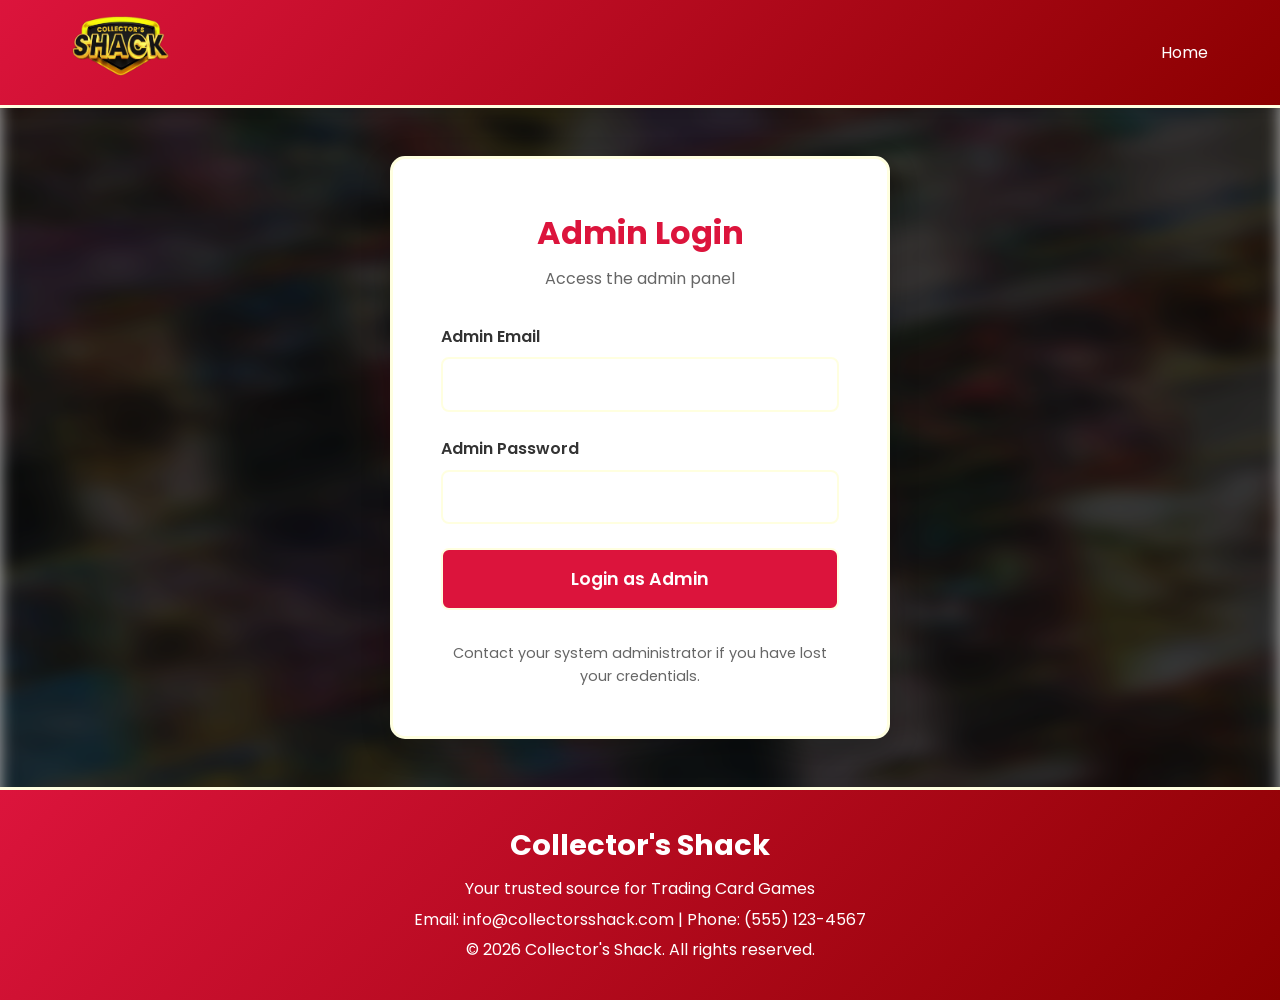
<file: admin-login.html>
<!DOCTYPE html>
<html lang="en">
<head>
    <meta charset="UTF-8">
    <meta name="viewport" content="width=device-width, initial-scale=1.0">
    <title>Admin Login - Collector's Shack</title>
    <link rel="preconnect" href="https://fonts.googleapis.com">
    <link rel="preconnect" href="https://fonts.gstatic.com" crossorigin>
    <link href="https://fonts.googleapis.com/css2?family=Poppins:wght@400;600;700&display=swap" rel="stylesheet">
    <link rel="stylesheet" href="css/style.css">
</head>
<body>
    <header>
        <nav>
            <div class="logo">
                <a href="index.html">
                    <img src="images/logo.png" alt="Collector's Shack Logo" class="logo-image">
                </a>
            </div>
            <ul class="nav-links">
                <li><a href="index.html">Home</a></li>
            </ul>
        </nav>
    </header>

    <section class="auth-section">
        <div class="auth-container">
            <h1>Admin Login</h1>
            <p class="auth-subtitle">Access the admin panel</p>

            <form id="adminLoginForm" class="auth-form">
                <div class="form-group">
                    <label for="adminEmail">Admin Email</label>
                    <input type="email" id="adminEmail" required>
                </div>

                <div class="form-group">
                    <label for="adminPassword">Admin Password</label>
                    <input type="password" id="adminPassword" required>
                </div>

                <button type="submit" class="auth-btn">Login as Admin</button>
            </form>

            <p class="auth-footer" style="margin-top: 2rem; font-size: 0.9rem; color: #666;">
                Contact your system administrator if you have lost your credentials.
            </p>
        </div>
    </section>

    <footer>
        <h3>Collector's Shack</h3>
        <p>Your trusted source for Trading Card Games</p>
        <p>Email: info@collectorsshack.com | Phone: (555) 123-4567</p>
        <p>&copy; 2026 Collector's Shack. All rights reserved.</p>
    </footer>

    <script src="js/notifications.js"></script>
    <script src="js/admin-auth.js"></script>
</body>
</html>
</file>
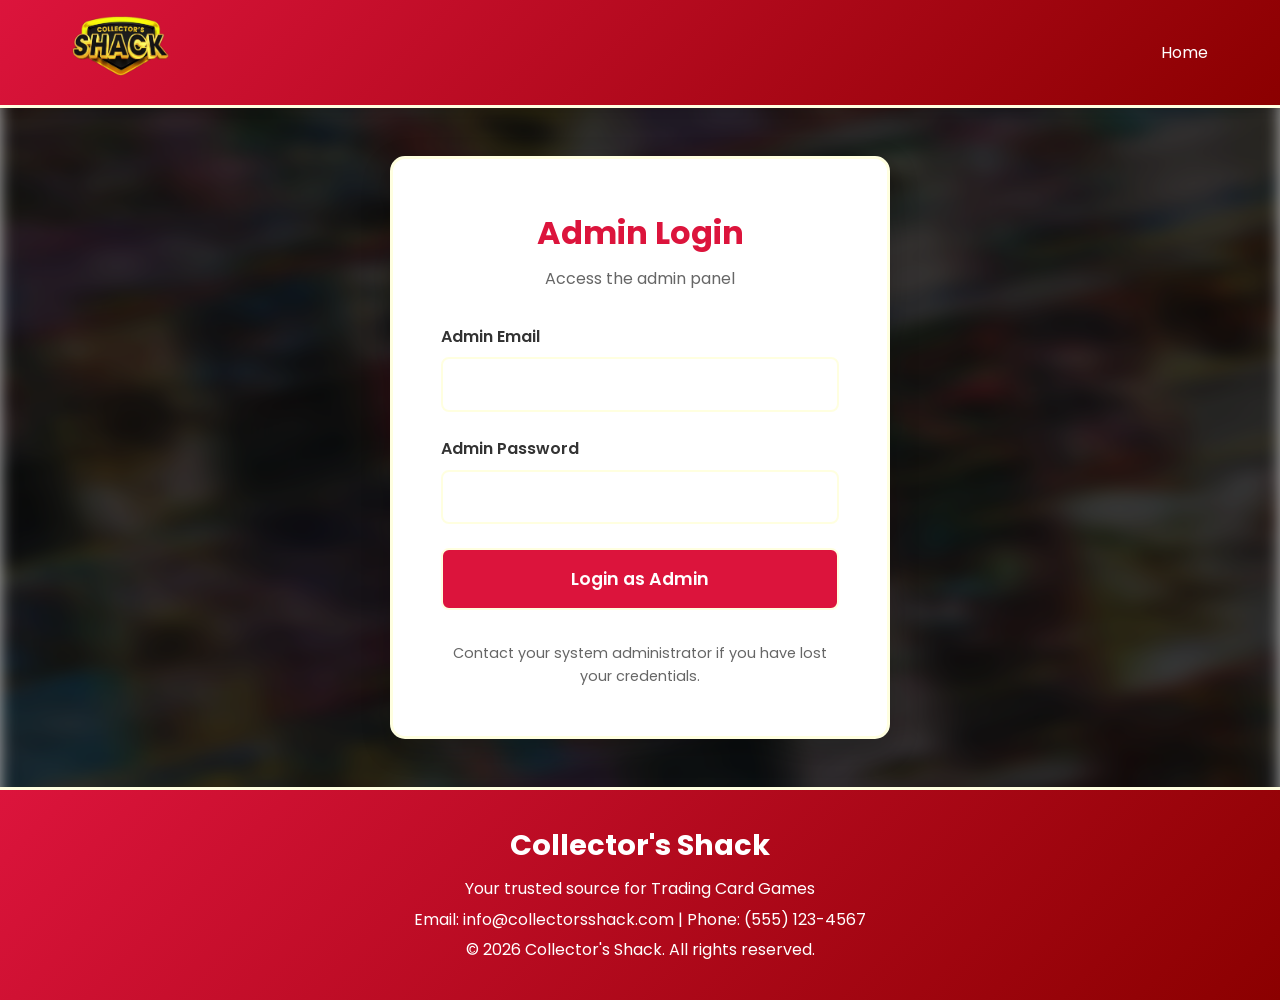
<file: admin-panel.html>
<!DOCTYPE html>
<html lang="en">
<head>
    <meta charset="UTF-8">
    <meta name="viewport" content="width=device-width, initial-scale=1.0">
    <title>Admin Panel - Collector's Shack</title>
    <link rel="preconnect" href="https://fonts.googleapis.com">
    <link rel="preconnect" href="https://fonts.gstatic.com" crossorigin>
    <link href="https://fonts.googleapis.com/css2?family=Poppins:wght@400;600;700&display=swap" rel="stylesheet">
    <link rel="stylesheet" href="css/style.css">
</head>
<body>
    <header>
        <nav>
            <div class="logo">
                <img src="images/logo.png" alt="Collector's Shack Logo" class="logo-image">
            </div>
            <ul class="nav-links">
                <li><a href="products.html">View Store</a></li>
            </ul>
            <div class="user-section">
                <span class="user-name">Admin</span>
                <button class="logout-btn" onclick="adminLogout()">Logout</button>
            </div>
        </nav>
    </header>

    <section class="admin-section">
        <div class="admin-container">
            <h1>Admin Panel</h1>
            <p class="admin-subtitle">Manage your products and inventory</p>

            <!-- Add New Product Button -->
            <div style="display: flex; gap: 1rem; justify-content: center; flex-wrap: wrap;">
                <button class="add-product-btn" onclick="showAddProductForm()">+ Add New Product</button>
                <button class="add-product-btn" style="background: #007bff;" onclick="showCategoryManager()">Manage Categories</button>
                <button class="add-product-btn" style="background: #28a745;" onclick="showPurchaseHistory()">All Orders</button>
            </div>

            <!-- Add/Edit Product Form -->
            <div class="admin-card" id="productFormCard" style="display: none;">
                <h2 id="formTitle">Add New Product</h2>
                <form id="productForm" class="admin-form">
                    <input type="hidden" id="productId">
                    
                    <div class="form-group">
                        <label for="productName">Product Name</label>
                        <input type="text" id="productName" required>
                    </div>

                    <div class="form-row">
                        <div class="form-group">
                            <label for="productPrice">Price ($)</label>
                            <input type="number" id="productPrice" step="0.01" required>
                        </div>
                        <div class="form-group">
                            <label for="productStock">Stock Quantity</label>
                            <input type="number" id="productStock" min="0" value="0" required>
                        </div>
                    </div>

                    <div class="form-row">
                        <div class="form-group">
                            <label for="productCategory">Category</label>
                            <select id="productCategory" required>
                                <option value="">Select Category</option>
                            </select>
                        </div>
                        <div class="form-group">
                            <label for="productSubcategory">Subcategory</label>
                            <select id="productSubcategory" required>
                                <option value="">Select Subcategory</option>
                            </select>
                        </div>
                    </div>

                    <div class="form-group">
                        <label for="productIcon">Product Icon (Emoji, shown when no image)</label>
                        <input type="text" id="productIcon" placeholder="e.g. 📦" maxlength="4" value="📦">
                    </div>

                    <div class="form-group">
                        <label for="productImage">Product Image</label>
                        <input type="file" id="productImage" accept="image/*">
                        <small>Upload a product image (JPG, PNG, GIF)</small>
                    </div>
                    
                    <!-- Image Preview -->
                    <div class="form-group" id="imagePreviewContainer" style="display: none;">
                        <label>Image Preview:</label>
                        <img id="imagePreview" src="" alt="Preview" style="max-width: 200px; max-height: 200px; border: 2px solid #ffffe0; border-radius: 8px;">
                        <button type="button" onclick="removeImage()" style="display: block; margin-top: 0.5rem; padding: 0.5rem 1rem; background: #dc3545; color: white; border: none; border-radius: 5px; cursor: pointer;">Remove Image</button>
                    </div>

                    <div class="form-group">
                        <label for="productDescription">Description (Optional)</label>
                        <textarea id="productDescription" rows="3"></textarea>
                    </div>

                    <div class="form-group">
                        <label class="checkbox-label">
                            <input type="checkbox" id="productInStock" checked>
                            In Stock
                        </label>
                    </div>

                    <div class="form-actions">
                        <button type="submit" class="save-btn">Save Product</button>
                        <button type="button" class="cancel-btn" onclick="hideProductForm()">Cancel</button>
                    </div>
                </form>
            </div>

            <!-- Category Manager -->
            <div class="admin-card" id="categoryManagerCard" style="display: none;">
                <h2>Category & Subcategory Manager</h2>
                
                <!-- Add New Category -->
                <div style="margin-bottom: 2rem; padding-bottom: 2rem; border-bottom: 2px solid #ffffe0;">
                    <h3 style="margin-bottom: 1rem; color: #333;">Add New Category</h3>
                    <div class="form-row">
                        <div class="form-group">
                            <label for="newCategoryId">Category ID (lowercase, no spaces)</label>
                            <input type="text" id="newCategoryId" placeholder="e.g., digimon">
                        </div>
                        <div class="form-group">
                            <label for="newCategoryName">Category Display Name</label>
                            <input type="text" id="newCategoryName" placeholder="e.g., Digimon">
                        </div>
                    </div>
                    <button onclick="addNewCategory()" style="padding: 0.8rem 1.5rem; background: #28a745; color: white; border: 2px solid #ffffe0; border-radius: 8px; cursor: pointer; font-family: 'Poppins', sans-serif; font-weight: 600;">Add Category</button>
                </div>

                <!-- Add New Subcategory -->
                <div style="margin-bottom: 2rem;">
                    <h3 style="margin-bottom: 1rem; color: #333;">Add New Subcategory</h3>
                    <div class="form-row">
                        <div class="form-group">
                            <label for="subcatCategory">Select Category</label>
                            <select id="subcatCategory">
                                <option value="">Select Category</option>
                            </select>
                        </div>
                        <div class="form-group">
                            <label for="newSubcategoryId">Subcategory ID (lowercase, use hyphens)</label>
                            <input type="text" id="newSubcategoryId" placeholder="e.g., booster-packs">
                        </div>
                    </div>
                    <div class="form-group">
                        <label for="newSubcategoryName">Subcategory Display Name</label>
                        <input type="text" id="newSubcategoryName" placeholder="e.g., Booster Packs">
                    </div>
                    <button onclick="addNewSubcategory()" style="padding: 0.8rem 1.5rem; background: #28a745; color: white; border: 2px solid #ffffe0; border-radius: 8px; cursor: pointer; font-family: 'Poppins', sans-serif; font-weight: 600;">Add Subcategory</button>
                </div>

                <!-- Current Categories Display -->
                <div>
                    <h3 style="margin-bottom: 1rem; color: #333;">Current Categories & Subcategories</h3>
                    <div id="categoriesDisplay"></div>
                </div>

                <button onclick="hideCategoryManager()" style="width: 100%; margin-top: 1.5rem; padding: 1rem; background: #6c757d; color: white; border: 2px solid #ffffe0; border-radius: 8px; cursor: pointer; font-family: 'Poppins', sans-serif; font-weight: 600;">Close</button>
            </div>

            <!-- Admin Purchase History -->
            <div class="admin-card" id="adminPurchaseHistoryCard" style="display: none;">
                <h2>All Customer Orders</h2>
                <div class="order-stats" style="display: grid; grid-template-columns: repeat(auto-fit, minmax(200px, 1fr)); gap: 1rem; margin-bottom: 2rem;">
                    <div style="background: #d4edda; padding: 1.5rem; border-radius: 10px; text-align: center; border: 2px solid #28a745;">
                        <div style="font-size: 2rem; font-weight: bold; color: #155724;" id="totalOrders">0</div>
                        <div style="color: #155724; font-weight: 600;">Total Orders</div>
                    </div>
                    <div style="background: #d1ecf1; padding: 1.5rem; border-radius: 10px; text-align: center; border: 2px solid #17a2b8;">
                        <div style="font-size: 2rem; font-weight: bold; color: #0c5460;" id="totalRevenue">$0.00</div>
                        <div style="color: #0c5460; font-weight: 600;">Total Revenue</div>
                    </div>
                    <div style="background: #fff3cd; padding: 1.5rem; border-radius: 10px; text-align: center; border: 2px solid #ffc107;">
                        <div style="font-size: 2rem; font-weight: bold; color: #856404;" id="totalCustomers">0</div>
                        <div style="color: #856404; font-weight: 600;">Total Customers</div>
                    </div>
                </div>
                <div id="adminOrdersDisplay"></div>
                <button onclick="hideAdminPurchaseHistory()" style="width: 100%; margin-top: 1.5rem; padding: 1rem; background: #6c757d; color: white; border: 2px solid #ffffe0; border-radius: 8px; cursor: pointer; font-family: 'Poppins', sans-serif; font-weight: 600;">Close</button>
            </div>

            <!-- Products List -->
            <div class="admin-card">
                <h2>All Products</h2>
                <div class="products-table">
                    <table>
                        <thead>
                            <tr>
                                <th>Image</th>
                                <th>Name</th>
                                <th>Category</th>
                                <th>Price</th>
                                <th>Status</th>
                                <th>Actions</th>
                            </tr>
                        </thead>
                        <tbody id="productsTableBody">
                            <!-- Products will be loaded here -->
                        </tbody>
                    </table>
                </div>
            </div>
        </div>
    </section>

    <footer>
        <h3>Collector's Shack</h3>
        <p>Your trusted source for Trading Card Games</p>
        <p>Email: info@collectorsshack.com | Phone: (555) 123-4567</p>
        <p>&copy; 2026 Collector's Shack. All rights reserved.</p>
    </footer>

    <script src="js/notifications.js"></script>
    <script src="js/admin-panel.js"></script>
</body>
</html>
</file>
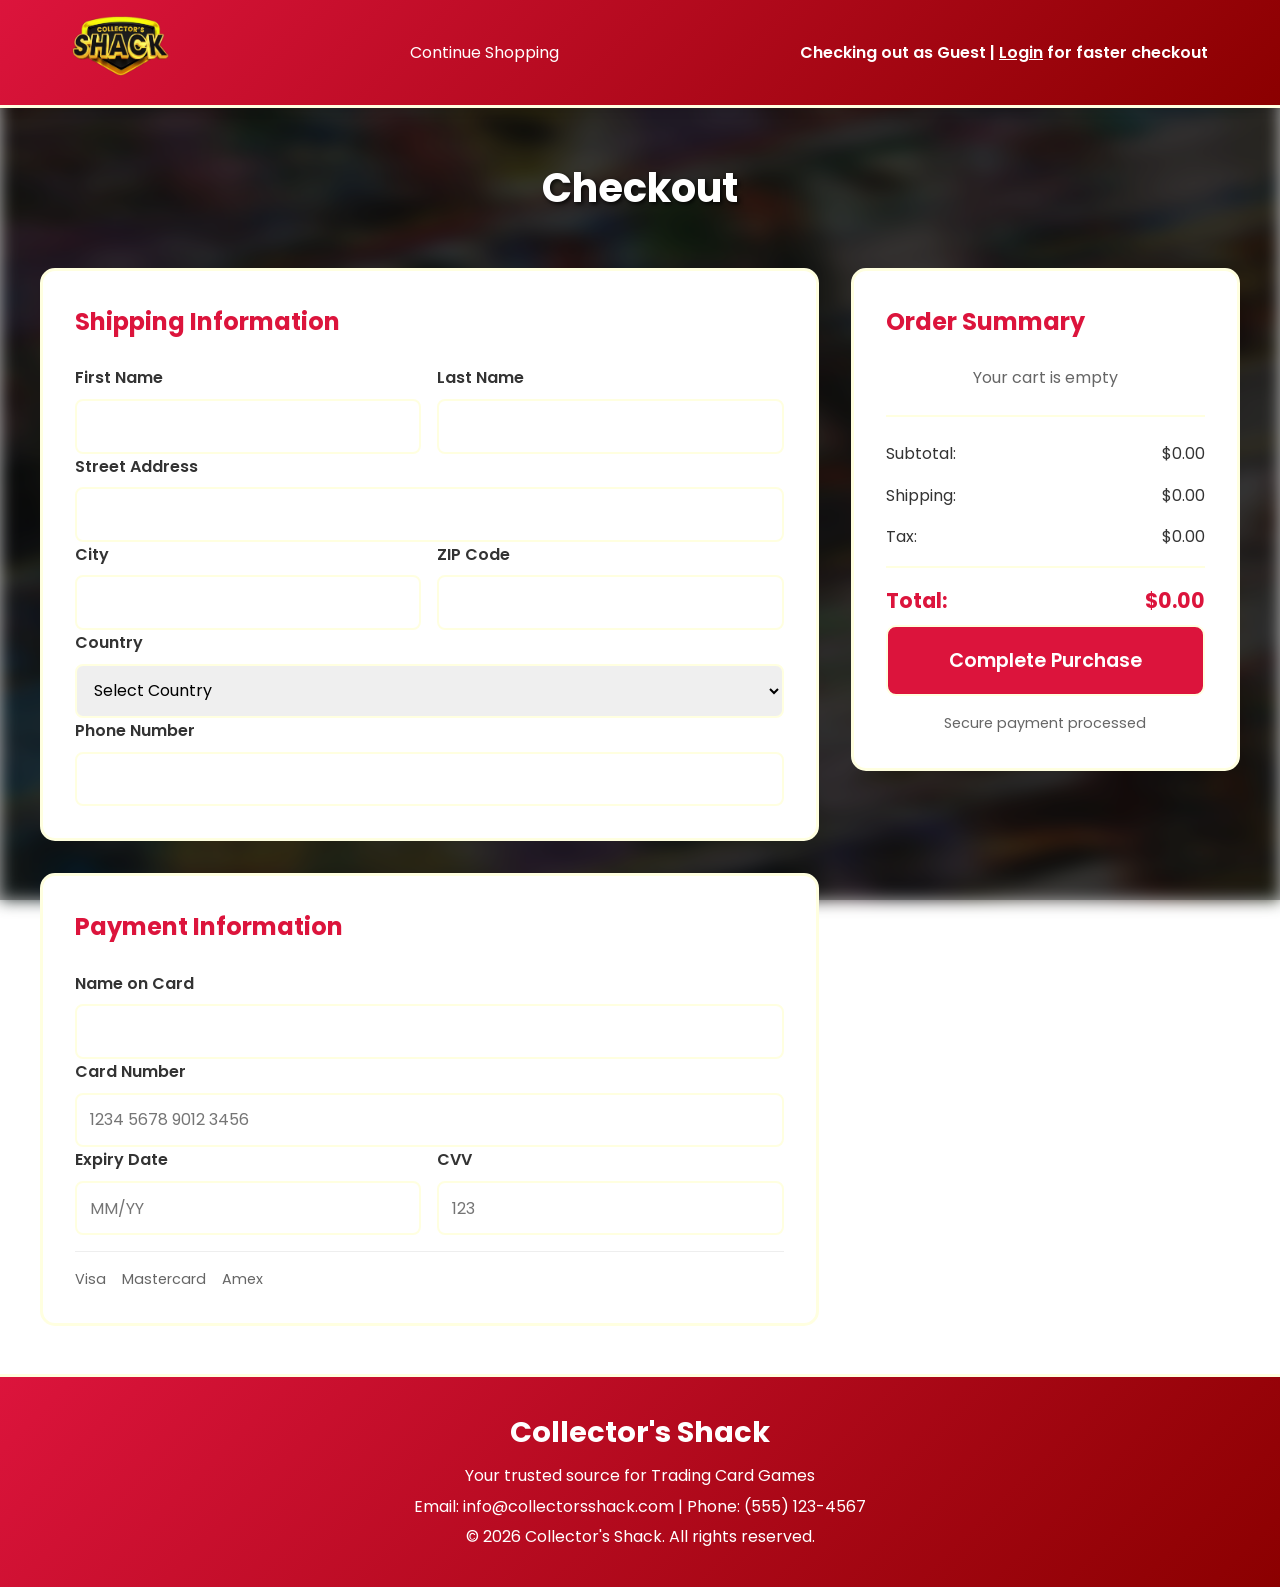
<file: checkout.html>
<!DOCTYPE html>
<html lang="en">
<head>
    <meta charset="UTF-8">
    <meta name="viewport" content="width=device-width, initial-scale=1.0">
    <title>Checkout - Collector's Shack</title>
    <link rel="preconnect" href="https://fonts.googleapis.com">
    <link rel="preconnect" href="https://fonts.gstatic.com" crossorigin>
    <link href="https://fonts.googleapis.com/css2?family=Poppins:wght@400;600;700&display=swap" rel="stylesheet">
    <link rel="stylesheet" href="css/style.css">
</head>
<body>
    <header>
        <nav>
            <div class="logo">
                <a href="index.html">
                    <img src="images/logo.png" alt="Collector's Shack Logo" class="logo-image">
                </a>
            </div>
            <ul class="nav-links">
                <li><a href="products.html">Continue Shopping</a></li>
            </ul>
            <div class="user-info" id="userInfo"></div>
        </nav>
    </header>

    <section class="checkout-section">
        <div class="checkout-container">
            <h1>Checkout</h1>

            <div class="checkout-grid">
                <!-- Left Column - Forms -->
                <div class="checkout-forms">
                    <!-- Shipping Information -->
                    <div class="checkout-card">
                        <h2>Shipping Information</h2>
                        <form id="shippingForm">
                            <div class="form-row">
                                <div class="form-group">
                                    <label for="firstName">First Name</label>
                                    <input type="text" id="firstName" required>
                                </div>
                                <div class="form-group">
                                    <label for="lastName">Last Name</label>
                                    <input type="text" id="lastName" required>
                                </div>
                            </div>

                            <div class="form-group">
                                <label for="address">Street Address</label>
                                <input type="text" id="address" required>
                            </div>

                            <div class="form-row">
                                <div class="form-group">
                                    <label for="city">City</label>
                                    <input type="text" id="city" required>
                                </div>
                                <div class="form-group">
                                    <label for="zipCode">ZIP Code</label>
                                    <input type="text" id="zipCode" required>
                                </div>
                            </div>

                            <div class="form-group">
                                <label for="country">Country</label>
                                <select id="country" required>
                                    <option value="">Select Country</option>
                                    <option value="US">United States</option>
                                    <option value="CA">Canada</option>
                                    <option value="UK">United Kingdom</option>
                                    <option value="AL">Albania</option>
                                </select>
                            </div>

                            <div class="form-group">
                                <label for="phone">Phone Number</label>
                                <input type="tel" id="phone" required>
                            </div>
                        </form>
                    </div>

                    <!-- Payment Information -->
                    <div class="checkout-card">
                        <h2>Payment Information</h2>
                        <form id="paymentForm">
                            <div class="form-group">
                                <label for="cardName">Name on Card</label>
                                <input type="text" id="cardName" required>
                            </div>

                            <div class="form-group">
                                <label for="cardNumber">Card Number</label>
                                <input type="text" id="cardNumber" placeholder="1234 5678 9012 3456" maxlength="19" required>
                            </div>

                            <div class="form-row">
                                <div class="form-group">
                                    <label for="expiry">Expiry Date</label>
                                    <input type="text" id="expiry" placeholder="MM/YY" maxlength="5" required>
                                </div>
                                <div class="form-group">
                                    <label for="cvv">CVV</label>
                                    <input type="text" id="cvv" placeholder="123" maxlength="3" required>
                                </div>
                            </div>

                            <div class="payment-icons">
                                <span>Visa</span>
                                <span>Mastercard</span>
                                <span>Amex</span>
                            </div>
                        </form>
                    </div>
                </div>

                <!-- Right Column - Order Summary -->
                <div class="order-summary">
                    <div class="checkout-card">
                        <h2>Order Summary</h2>
                        <div id="orderItems"></div>
                        
                        <div class="order-totals">
                            <div class="order-row">
                                <span>Subtotal:</span>
                                <span id="subtotal">$0.00</span>
                            </div>
                            <div class="order-row">
                                <span>Shipping:</span>
                                <span id="shipping">$5.99</span>
                            </div>
                            <div class="order-row">
                                <span>Tax:</span>
                                <span id="tax">$0.00</span>
                            </div>
                            <div class="order-row total-row">
                                <span>Total:</span>
                                <span id="total">$0.00</span>
                            </div>
                        </div>

                        <button class="checkout-btn" onclick="processPayment()">
                            Complete Purchase
                        </button>

                        <p class="secure-notice">Secure payment processed</p>
                    </div>
                </div>
            </div>
        </div>
    </section>

    <footer>
        <h3>Collector's Shack</h3>
        <p>Your trusted source for Trading Card Games</p>
        <p>Email: info@collectorsshack.com | Phone: (555) 123-4567</p>
        <p>&copy; 2026 Collector's Shack. All rights reserved.</p>
    </footer>

    <script src="js/checkout.js"></script>
</body>
</html>
</file>
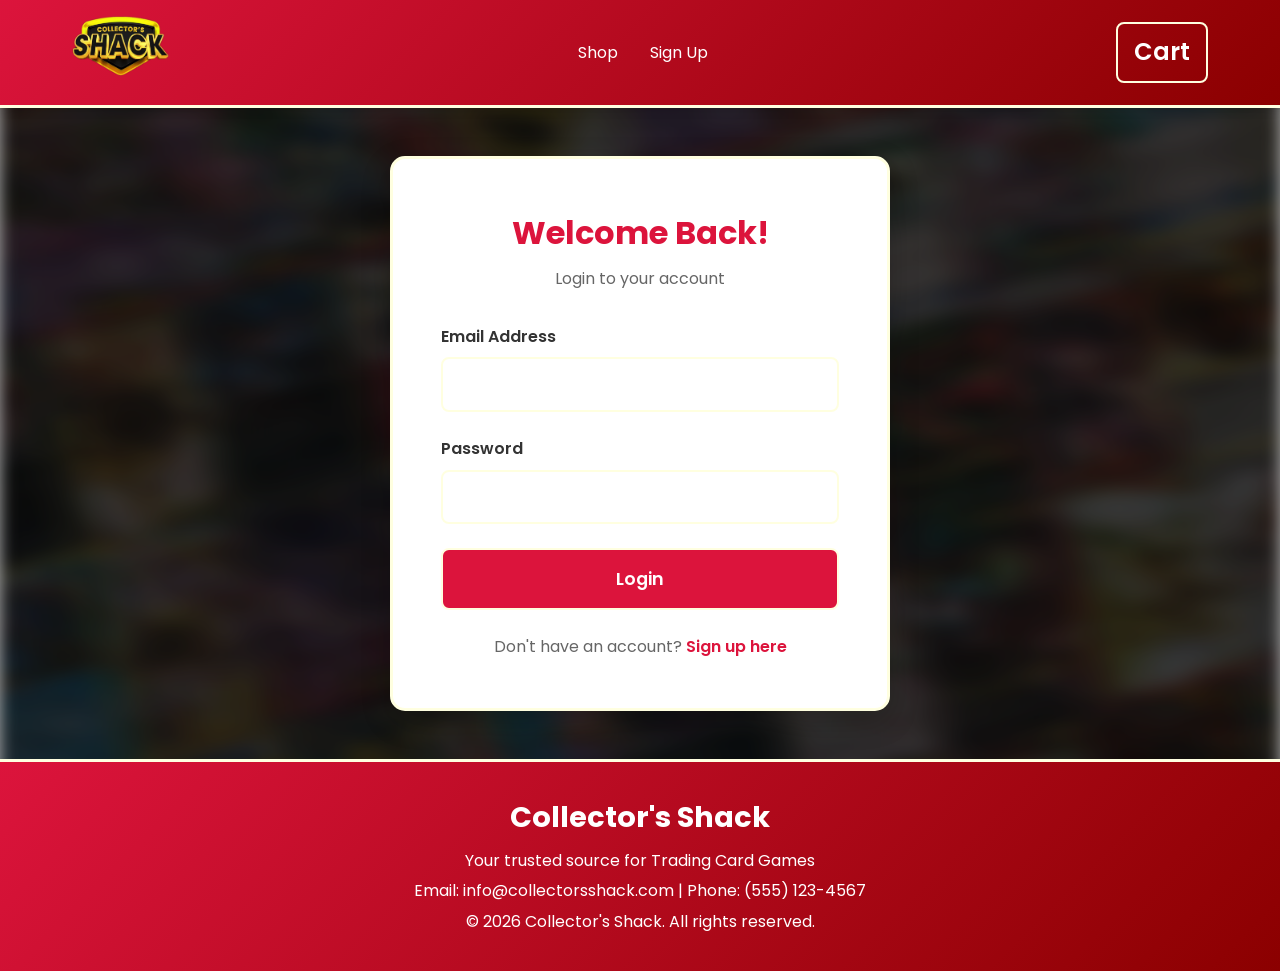
<file: login.html>
<!DOCTYPE html>
<html lang="en">
<head>
    <meta charset="UTF-8">
    <meta name="viewport" content="width=device-width, initial-scale=1.0">
    <title>Login - Collector's Shack</title>
    <link rel="preconnect" href="https://fonts.googleapis.com">
    <link rel="preconnect" href="https://fonts.gstatic.com" crossorigin>
    <link href="https://fonts.googleapis.com/css2?family=Poppins:wght@400;600;700&display=swap" rel="stylesheet">
    <link rel="stylesheet" href="css/style.css">
</head>
<body>
    <header>
        <nav>
            <div class="logo">
                <a href="index.html">
                    <img src="images/logo.png" alt="Collector's Shack Logo" class="logo-image">
                </a>
            </div>
            <ul class="nav-links">
                <li><a href="products.html">Shop</a></li>
                <li><a href="signup.html">Sign Up</a></li>
            </ul>
            <div class="cart-icon" onclick="window.location.href='products.html'">
                Cart
            </div>
        </nav>
    </header>

    <section class="auth-section">
        <div class="auth-container">
            <h1>Welcome Back!</h1>
            <p class="auth-subtitle">Login to your account</p>

            <form id="loginForm" class="auth-form">
                <div class="form-group">
                    <label for="loginEmail">Email Address</label>
                    <input type="email" id="loginEmail" required>
                </div>

                <div class="form-group">
                    <label for="loginPassword">Password</label>
                    <input type="password" id="loginPassword" required>
                </div>

                <button type="submit" class="auth-btn">Login</button>
            </form>

            <p class="auth-footer">
                Don't have an account? <a href="signup.html">Sign up here</a>
            </p>
        </div>
    </section>

    <footer>
        <h3>Collector's Shack</h3>
        <p>Your trusted source for Trading Card Games</p>
        <p>Email: info@collectorsshack.com | Phone: (555) 123-4567</p>
        <p>&copy; 2026 Collector's Shack. All rights reserved.</p>
    </footer>

    <script src="js/auth.js"></script>
</body>
</html>
</file>
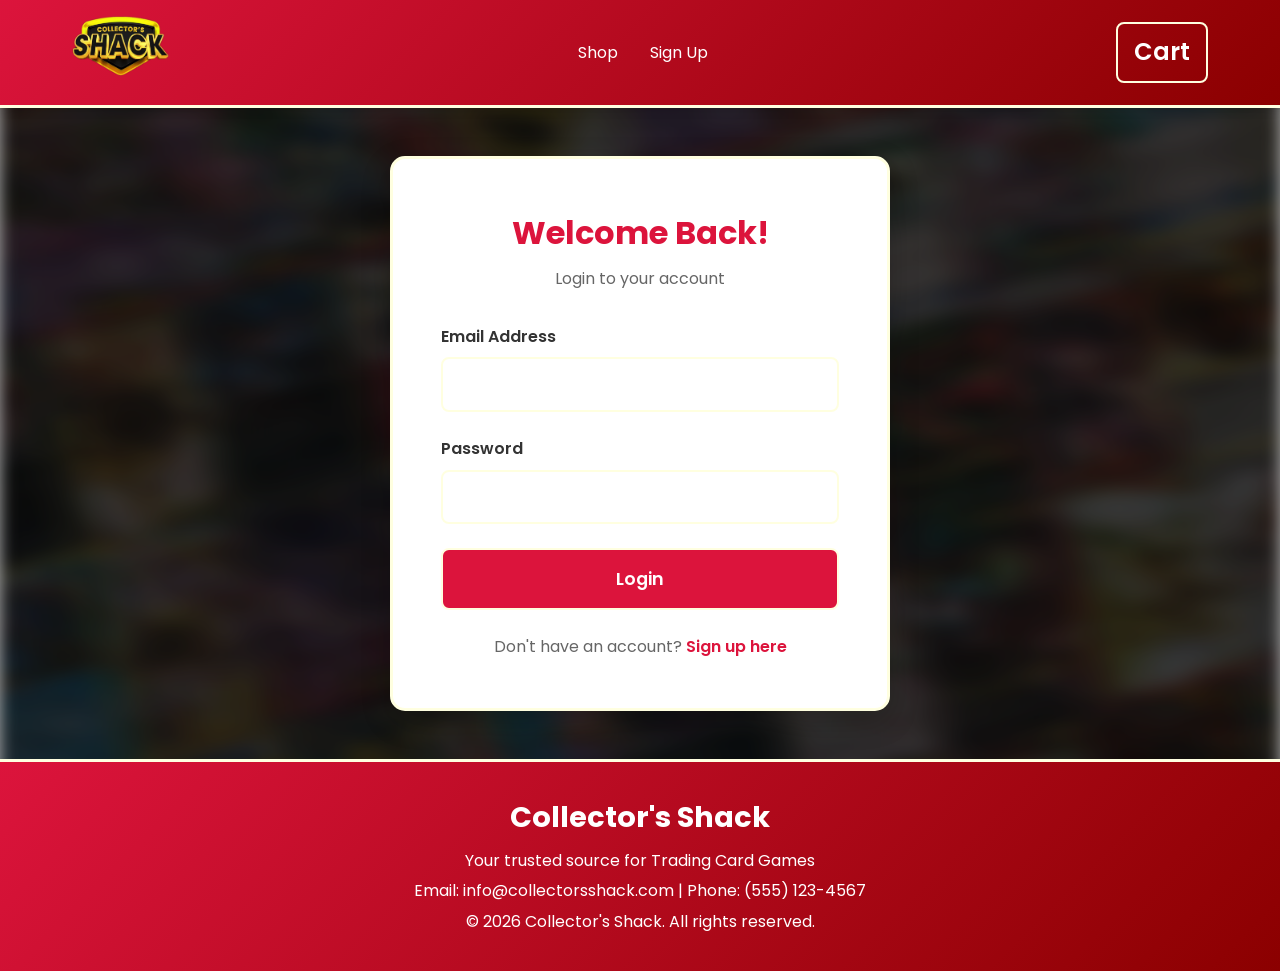
<file: order-history.html>
<!DOCTYPE html>
<html lang="en">
<head>
    <meta charset="UTF-8">
    <meta name="viewport" content="width=device-width, initial-scale=1.0">
    <title>Order History - Collector's Shack</title>
    <link rel="preconnect" href="https://fonts.googleapis.com">
    <link rel="preconnect" href="https://fonts.gstatic.com" crossorigin>
    <link href="https://fonts.googleapis.com/css2?family=Poppins:wght@400;600;700&display=swap" rel="stylesheet">
    <link rel="stylesheet" href="css/style.css">
</head>
<body>
    <header>
        <nav>
            <div class="logo">
                <a href="index.html">
                    <img src="images/logo.png" alt="Collector's Shack Logo" class="logo-image">
                </a>
            </div>
            <ul class="nav-links" id="categoryNavLinks">
                <li><a href="products.html">Back to Shop</a></li>
                <li><a href="profile.html">My Profile</a></li>
            </ul>
            
            <div class="user-section" id="userSection">
                <div class="user-dropdown">
                    <span class="user-name" id="userName" onclick="toggleUserMenu()"></span>
                    <div class="user-menu" id="userMenu">
                        <a href="profile.html">My Profile</a>
                        <a href="order-history.html">Order History</a>
                        <a href="#" onclick="logout()">Logout</a>
                    </div>
                </div>
                <div class="cart-icon" onclick="window.location.href='products.html'">
                    Cart
                    <span class="cart-count" id="cartCount">0</span>
                </div>
            </div>
        </nav>
    </header>

    <section class="profile-section">
        <div class="profile-container">
            <h1>📦 Order History</h1>
            
            <div class="profile-card">
                <div id="purchaseHistory">
                    <!-- Orders will be loaded here -->
                </div>
            </div>
        </div>
    </section>

    <footer>
        <h3>Collector's Shack</h3>
        <p>Your trusted source for Trading Card Games</p>
        <p>Email: info@collectorsshack.com | Phone: (555) 123-4567</p>
        <p>&copy; 2026 Collector's Shack. All rights reserved.</p>
    </footer>

    <script src="js/order-history.js"></script>
</body>
</html>
</file>
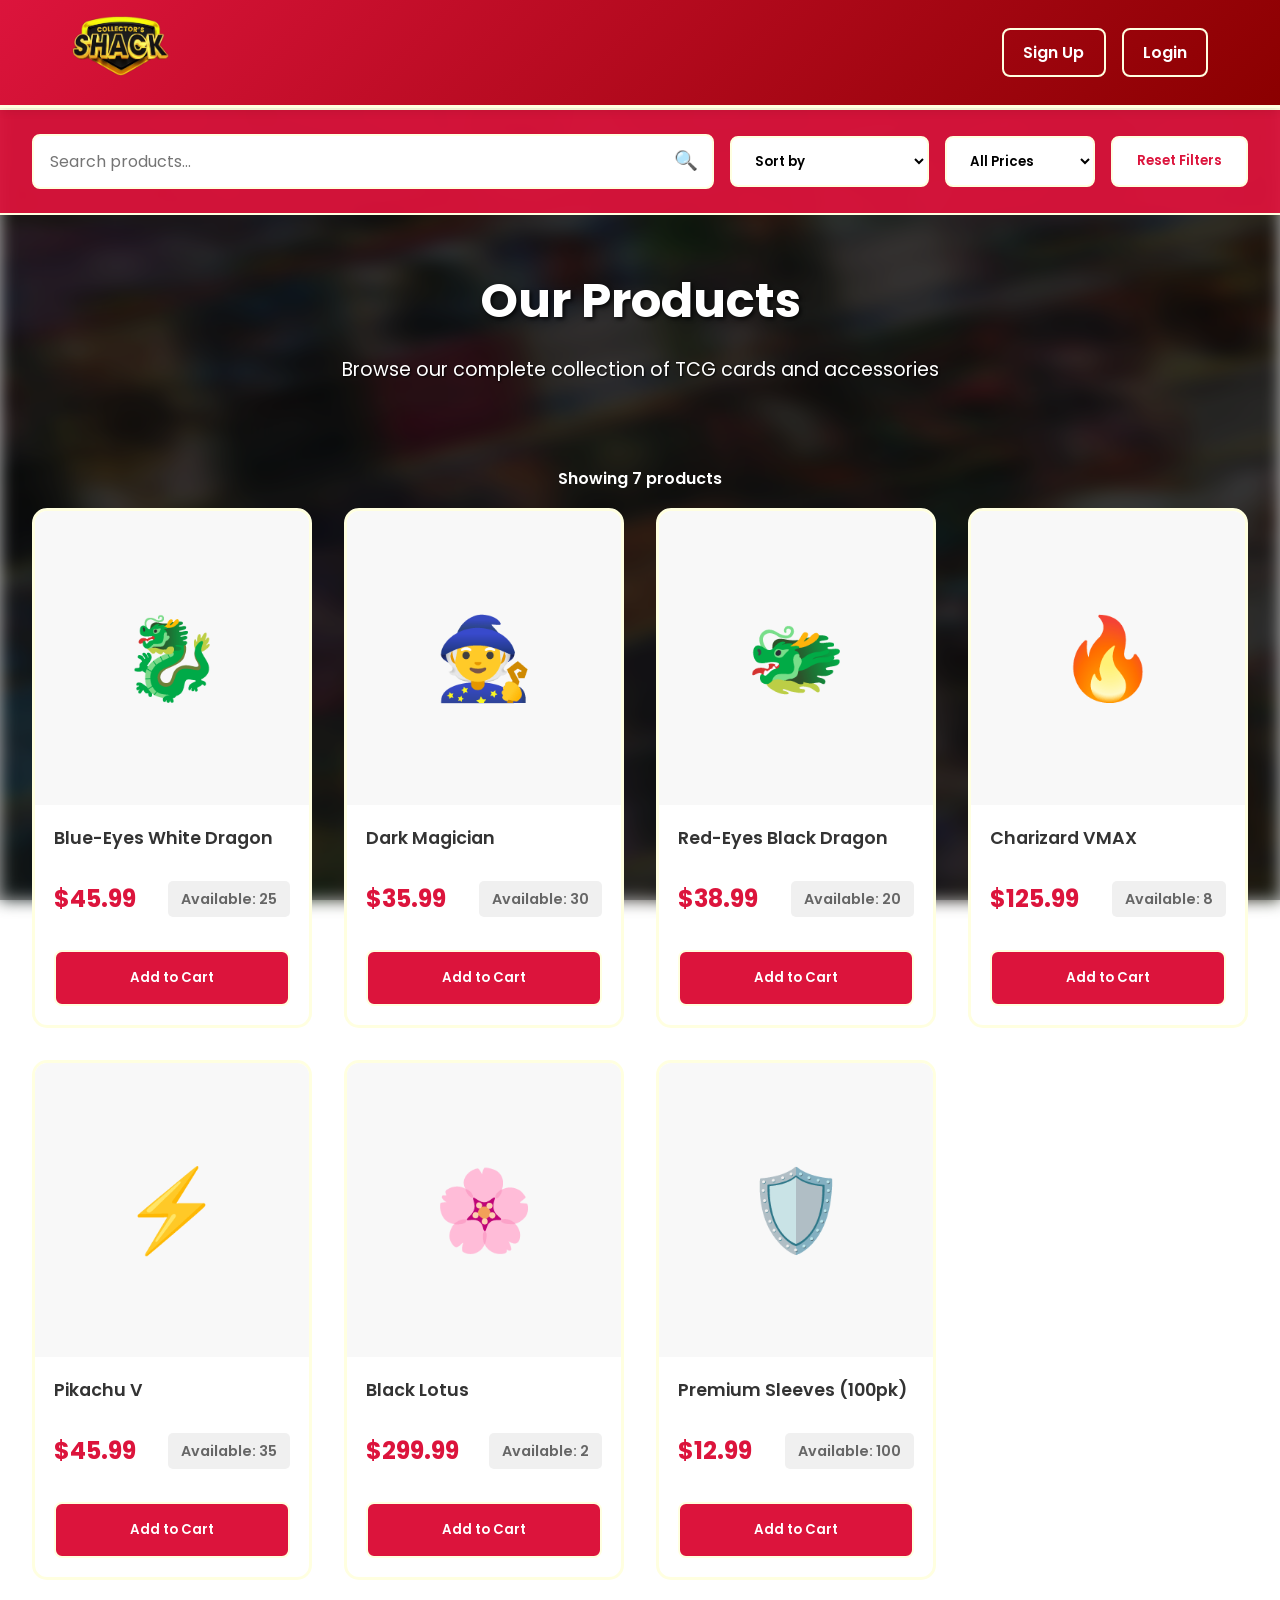
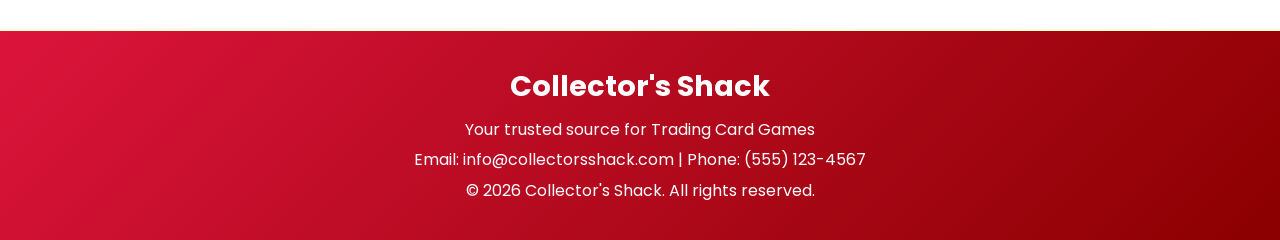
<file: products.html>
<!DOCTYPE html>
<html lang="en">
<head>
    <meta charset="UTF-8">
    <meta name="viewport" content="width=device-width, initial-scale=1.0">
    <title>Products - Collector's Shack</title>
    <link rel="preconnect" href="https://fonts.googleapis.com">
    <link rel="preconnect" href="https://fonts.gstatic.com" crossorigin>
    <link href="https://fonts.googleapis.com/css2?family=Poppins:wght@400;600;700&display=swap" rel="stylesheet">
    <link rel="stylesheet" href="css/style.css">
</head>
<body>
    <header>
        <nav>
            <div class="logo">
                <a href="index.html">
                    <img src="images/logo.png" alt="Collector's Shack Logo" class="logo-image">
                </a>
            </div>
            <ul class="nav-links" id="categoryNavLinks">
                <!-- Categories will be loaded dynamically -->
            </ul>
            
            <!-- Auth buttons (shown when NOT logged in) -->
            <div class="auth-buttons" id="authButtons">
                <a href="signup.html" class="auth-link">Sign Up</a>
                <a href="login.html" class="auth-link">Login</a>
            </div>
            
            <!-- User info and cart (shown when logged in) -->
            <div class="user-section" id="userSection" style="display: none;">
                <div class="user-dropdown">
                    <span class="user-name" id="userName" onclick="toggleUserMenu()"></span>
                    <div class="user-menu" id="userMenu">
                        <a href="profile.html">My Profile</a>
                        <a href="order-history.html">Order History</a>
                        <a href="#" onclick="logout()">Logout</a>
                    </div>
                </div>
                <div class="cart-icon" onclick="toggleCart()">
                    Cart
                    <span class="cart-count" id="cartCount">0</span>
                </div>
            </div>
        </nav>
    </header>

    <!-- Subcategory Bar -->
    <div class="subcategory-bar" id="subcategoryBar">
        <div class="subcategory-container">
            <!-- Subcategories will be dynamically inserted here -->
        </div>
    </div>

    <!-- Search and Filter Bar -->
    <div class="search-filter-bar">
        <div class="search-filter-container">
            <div class="search-box">
                <input type="text" id="searchInput" placeholder="Search products..." onkeyup="handleSearch()">
                <span class="search-icon">🔍</span>
            </div>
            
            <div class="filter-controls">
                <select id="sortSelect" onchange="handleSort()">
                    <option value="default">Sort by</option>
                    <option value="name-asc">Name (A-Z)</option>
                    <option value="name-desc">Name (Z-A)</option>
                    <option value="price-asc">Price (Low to High)</option>
                    <option value="price-desc">Price (High to Low)</option>
                    <option value="stock-desc">Stock (High to Low)</option>
                </select>
                
                <select id="priceFilter" onchange="handlePriceFilter()">
                    <option value="all">All Prices</option>
                    <option value="0-10">Under $10</option>
                    <option value="10-50">$10 - $50</option>
                    <option value="50-100">$50 - $100</option>
                    <option value="100-999999">Over $100</option>
                </select>
                
                <button class="reset-filters-btn" onclick="resetFilters()">Reset Filters</button>
            </div>
        </div>
    </div>

    <!-- Products Hero - MOVED BELOW SEARCH BAR -->
    <section class="products-hero">
        <h1 id="categoryTitle">Our Products</h1>
        <p>Browse our complete collection of TCG cards and accessories</p>
    </section>

    <section class="products" id="products">
        <div class="products-count" id="productsCount"></div>
        <div class="product-grid" id="productGrid"></div>
    </section>

    <div class="modal" id="cartModal">
        <div class="modal-content">
            <span class="close-modal" onclick="toggleCart()">×</span>
            <h2>Shopping Cart</h2>
            
            <!-- Guest Checkout Option -->
            <div id="guestCheckoutNotice" style="display: none;">
                <div style="background: #fff3cd; border: 2px solid #ffc107; border-radius: 8px; padding: 1rem; margin-bottom: 1rem;">
                    <p style="margin: 0; color: #856404; font-weight: 600;">
                        Continue as guest or <a href="login.html" style="color: #dc143c; text-decoration: underline;">login</a> for faster checkout
                    </p>
                </div>
            </div>
            
            <div id="cartItems"></div>
            <div class="cart-total" id="cartTotal">Total: $0.00</div>
        </div>
    </div>

    <footer id="about">
        <h3>Collector's Shack</h3>
        <p>Your trusted source for Trading Card Games</p>
        <p>Email: info@collectorsshack.com | Phone: (555) 123-4567</p>
        <p>&copy; 2026 Collector's Shack. All rights reserved.</p>
    </footer>

    <script src="js/script.js"></script>
</body>
</html>
</file>
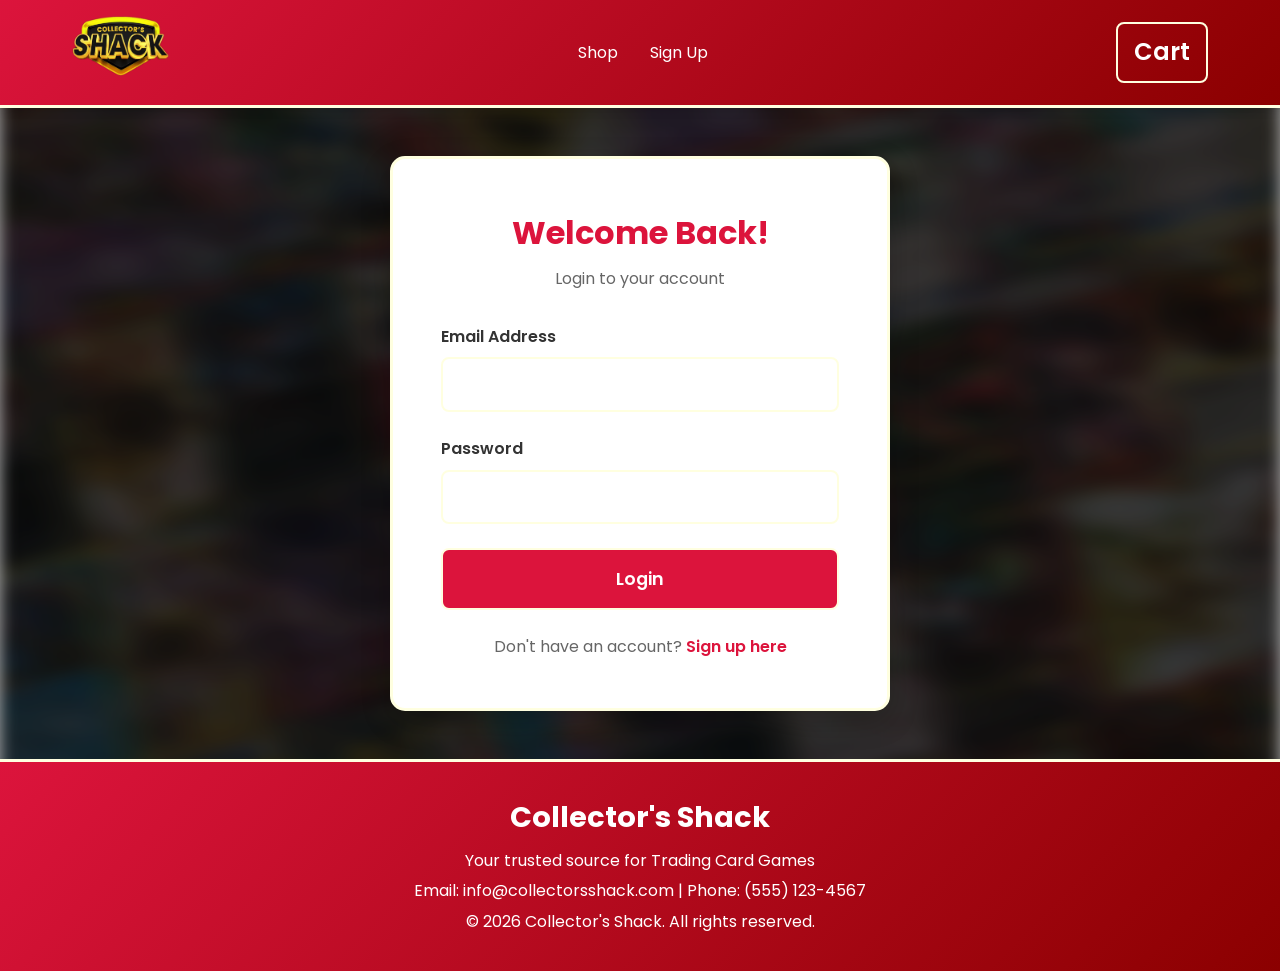
<file: profile.html>
<!DOCTYPE html>
<html lang="en">
<head>
    <meta charset="UTF-8">
    <meta name="viewport" content="width=device-width, initial-scale=1.0">
    <title>My Profile - Collector's Shack</title>
    <link rel="preconnect" href="https://fonts.googleapis.com">
    <link rel="preconnect" href="https://fonts.gstatic.com" crossorigin>
    <link href="https://fonts.googleapis.com/css2?family=Poppins:wght@400;600;700&display=swap" rel="stylesheet">
    <link rel="stylesheet" href="css/style.css">
</head>
<body>
    <header>
        <nav>
            <div class="logo">
                <a href="index.html">
                    <img src="images/logo.png" alt="Collector's Shack Logo" class="logo-image">
                </a>
            </div>
            <ul class="nav-links" id="categoryNavLinks">
                <li><a href="products.html">Back to Shop</a></li>
                <li><a href="order-history.html">Order History</a></li>
            </ul>
            
            <div class="user-section" id="userSection">
                <div class="user-dropdown">
                    <span class="user-name" id="userName" onclick="toggleUserMenu()"></span>
                    <div class="user-menu" id="userMenu">
                        <a href="profile.html">My Profile</a>
                        <a href="order-history.html">Order History</a>
                        <a href="#" onclick="logout()">Logout</a>
                    </div>
                </div>
                <div class="cart-icon" onclick="window.location.href='products.html'">
                    Cart
                    <span class="cart-count" id="cartCount">0</span>
                </div>
            </div>
        </nav>
    </header>

    <section class="profile-section">
        <div class="profile-container">
            <h1>My Profile</h1>
            
            <!-- Profile Picture -->
            <div class="profile-card">
                <h2>Profile Picture</h2>
                <div class="profile-picture-section">
                    <div class="profile-picture-preview">
                        <img id="profilePicPreview" src="" alt="Profile Picture" onerror="this.src='data:image/svg+xml,%3Csvg xmlns=%22http://www.w3.org/2000/svg%22 width=%22150%22 height=%22150%22%3E%3Ccircle cx=%2275%22 cy=%2275%22 r=%2275%22 fill=%22%23dc143c%22/%3E%3Ctext x=%2250%25%22 y=%2250%25%22 dominant-baseline=%22middle%22 text-anchor=%22middle%22 font-size=%2260%22 fill=%22white%22 font-family=%22Arial%22%3E%F0%9F%91%A4%3C/text%3E%3C/svg%3E'">
                    </div>
                    <div>
                        <input type="file" id="profilePicture" accept="image/*" style="display: none;">
                        <button onclick="document.getElementById('profilePicture').click()" class="upload-btn">Upload New Picture</button>
                        <button onclick="removeProfilePicture()" class="remove-btn">Remove Picture</button>
                    </div>
                </div>
            </div>

            <!-- Personal Information -->
            <div class="profile-card">
                <h2>Personal Information</h2>
                <form id="profileForm" class="profile-form">
                    <div class="form-group">
                        <label for="fullName">Full Name</label>
                        <input type="text" id="fullName" required>
                    </div>

                    <div class="form-group">
                        <label for="email">Email Address</label>
                        <input type="email" id="email" required>
                    </div>

                    <div class="form-group">
                        <label for="phone">Phone Number</label>
                        <input type="tel" id="phone">
                    </div>

                    <button type="submit" class="save-btn">Save Changes</button>
                </form>
            </div>

            <!-- Change Password -->
            <div class="profile-card">
                <h2>Change Password</h2>
                <form id="passwordForm" class="profile-form">
                    <div class="form-group">
                        <label for="currentPassword">Current Password</label>
                        <input type="password" id="currentPassword" required>
                    </div>

                    <div class="form-group">
                        <label for="newPassword">New Password</label>
                        <input type="password" id="newPassword" required minlength="6">
                    </div>

                    <div class="form-group">
                        <label for="confirmNewPassword">Confirm New Password</label>
                        <input type="password" id="confirmNewPassword" required>
                    </div>

                    <button type="submit" class="save-btn">Update Password</button>
                </form>
            </div>
        </div>
    </section>

    <footer>
        <h3>Collector's Shack</h3>
        <p>Your trusted source for Trading Card Games</p>
        <p>Email: info@collectorsshack.com | Phone: (555) 123-4567</p>
        <p>&copy; 2026 Collector's Shack. All rights reserved.</p>
    </footer>

    <script src="js/profile.js"></script>
</body>
</html>
</file>
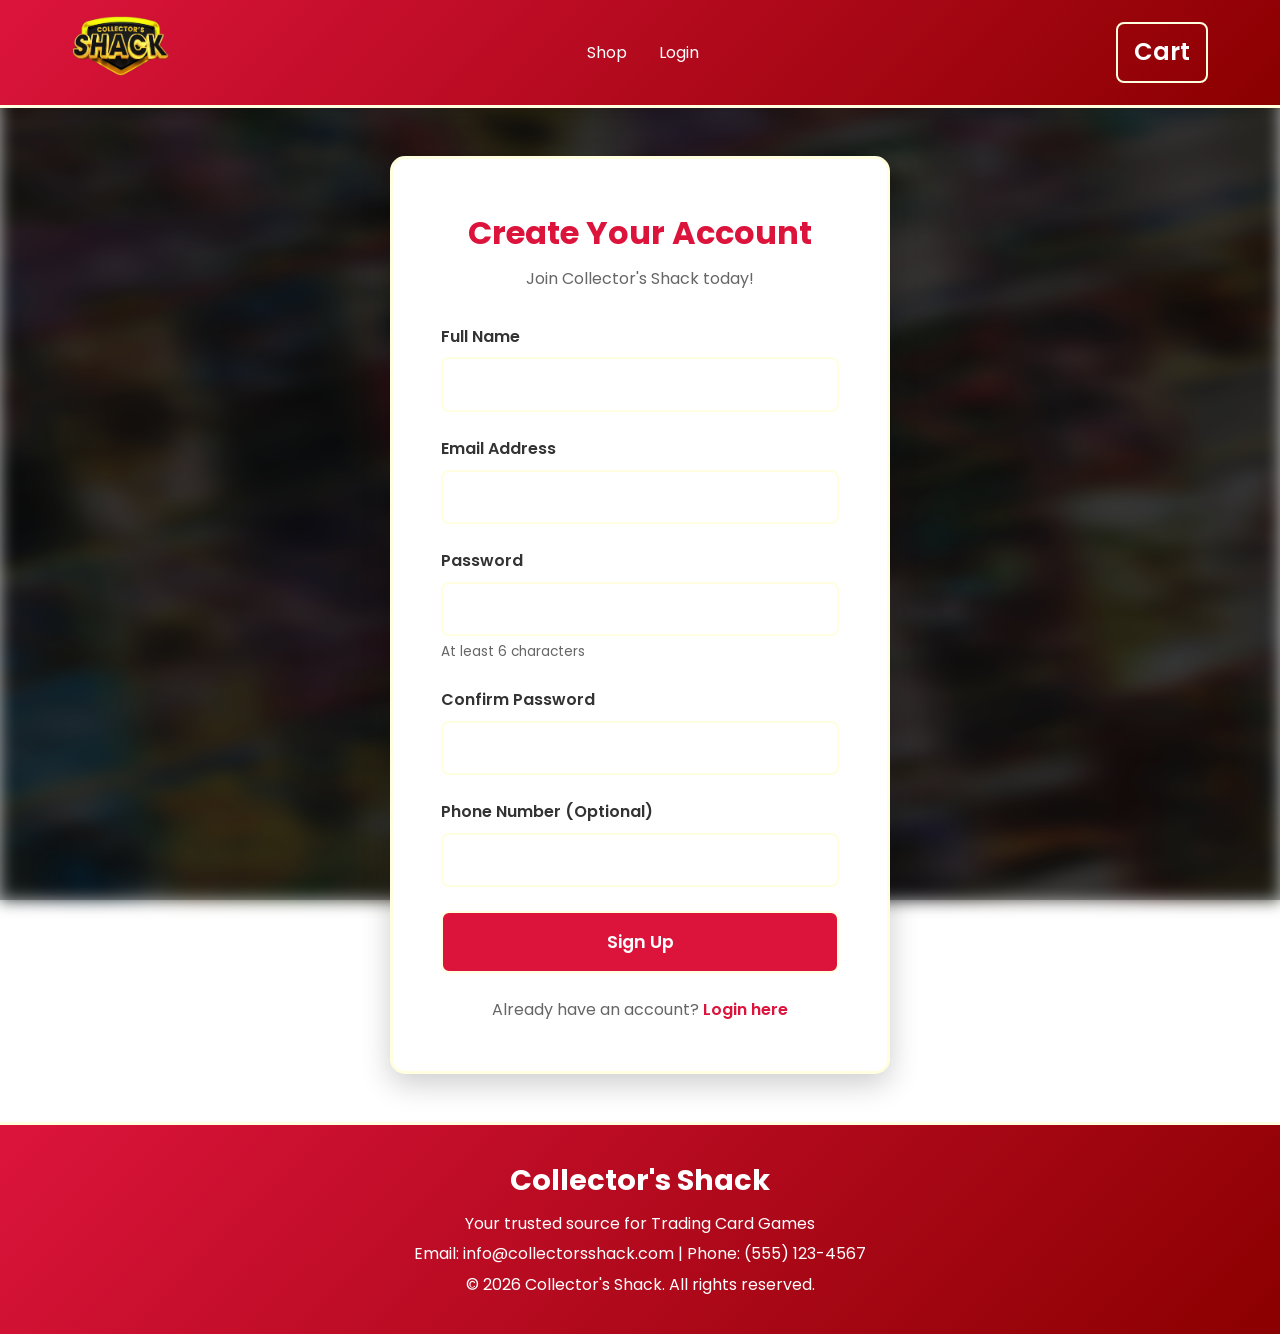
<file: signup.html>
<!DOCTYPE html>
<html lang="en">
<head>
    <meta charset="UTF-8">
    <meta name="viewport" content="width=device-width, initial-scale=1.0">
    <title>Sign Up - Collector's Shack</title>
    <link rel="preconnect" href="https://fonts.googleapis.com">
    <link rel="preconnect" href="https://fonts.gstatic.com" crossorigin>
    <link href="https://fonts.googleapis.com/css2?family=Poppins:wght@400;600;700&display=swap" rel="stylesheet">
    <link rel="stylesheet" href="css/style.css">
</head>
<body>
    <header>
        <nav>
            <div class="logo">
                <a href="index.html">
                    <img src="images/logo.png" alt="Collector's Shack Logo" class="logo-image">
                </a>
            </div>
            <ul class="nav-links">
                <li><a href="products.html">Shop</a></li>
                <li><a href="login.html">Login</a></li>
            </ul>
            <div class="cart-icon" onclick="window.location.href='products.html'">
                Cart
            </div>
        </nav>
    </header>

    <section class="auth-section">
        <div class="auth-container">
            <h1>Create Your Account</h1>
            <p class="auth-subtitle">Join Collector's Shack today!</p>

            <form id="signupForm" class="auth-form">
                <div class="form-group">
                    <label for="fullName">Full Name</label>
                    <input type="text" id="fullName" required>
                </div>

                <div class="form-group">
                    <label for="email">Email Address</label>
                    <input type="email" id="email" required>
                </div>

                <div class="form-group">
                    <label for="password">Password</label>
                    <input type="password" id="password" required minlength="6">
                    <small>At least 6 characters</small>
                </div>

                <div class="form-group">
                    <label for="confirmPassword">Confirm Password</label>
                    <input type="password" id="confirmPassword" required>
                </div>

                <div class="form-group">
                    <label for="phone">Phone Number (Optional)</label>
                    <input type="tel" id="phone">
                </div>

                <button type="submit" class="auth-btn">Sign Up</button>
            </form>

            <p class="auth-footer">
                Already have an account? <a href="login.html">Login here</a>
            </p>
        </div>
    </section>

    <footer>
        <h3>Collector's Shack</h3>
        <p>Your trusted source for Trading Card Games</p>
        <p>Email: info@collectorsshack.com | Phone: (555) 123-4567</p>
        <p>&copy; 2026 Collector's Shack. All rights reserved.</p>
    </footer>

    <script src="js/auth.js"></script>
</body>
</html>
</file>
<file: css/style.css>
/* Reset and Base Styles */
* {
    margin: 0;
    padding: 0;
    box-sizing: border-box;
}

body {
    font-family: 'Poppins', 'Segoe UI', Tahoma, Geneva, Verdana, sans-serif;
    line-height: 1.6;
    color: #333;
    position: relative;
}

/* Welcome Page Specific Styles */
body.welcome-page {
    overflow: hidden;
    height: 100vh;
}

/* Blurred Background */
body::before {
    content: '';
    position: fixed;
    top: 0;
    left: 0;
    width: 100%;
    height: 100%;
    background-image: url('../images/background.jpg');
    background-size: cover;
    background-position: center;
    background-attachment: fixed;
    filter: blur(8px);
    z-index: -1;
}

/* Semi-transparent overlay for better readability */
body::after {
    content: '';
    position: fixed;
    top: 0;
    left: 0;
    width: 100%;
    height: 100%;
    background: rgba(0, 0, 0, 0.3);
    z-index: -1;
}

/* Welcome Modal */
.welcome-modal {
    display: flex;
    align-items: center;
    justify-content: center;
    position: fixed;
    top: 0;
    left: 0;
    width: 100%;
    height: 100%;
    z-index: 2000;
}

.welcome-content {
    background: white;
    padding: 3rem;
    border-radius: 20px;
    text-align: center;
    max-width: 800px;
    width: 90%;
    border: 4px solid #ffffe0;
    box-shadow: 0 10px 30px rgba(0, 0, 0, 0.3);
}

.welcome-logo {
    height: 120px;
    width: auto;
    margin-bottom: 1rem;
}

.welcome-content h1 {
    font-size: 2.5rem;
    color: #dc143c;
    margin-bottom: 0.5rem;
}

.welcome-content p {
    font-size: 1.3rem;
    color: #666;
    margin-bottom: 2rem;
}

/* TCG Options Grid */
.tcg-options {
    display: grid;
    grid-template-columns: repeat(auto-fit, minmax(200px, 1fr));
    gap: 1.5rem;
    margin-bottom: 2rem;
}

.tcg-option {
    background: white;
    border: 3px solid #ffffe0;
    border-radius: 15px;
    cursor: pointer;
    transition: all 0.3s;
    position: relative;
    overflow: hidden;
    aspect-ratio: 2.5 / 3.5;
    display: flex;
    flex-direction: column;
    align-items: center;
    justify-content: flex-end;
}

.card-back-image {
    position: absolute;
    top: 0;
    left: 0;
    width: 100%;
    height: 100%;
    object-fit: cover;
    border-radius: 12px;
}

.tcg-overlay {
    background: rgba(255, 255, 255, 0.95);
    padding: 1rem;
    border-radius: 10px;
    width: 90%;
    text-align: center;
    transition: all 0.3s;
    position: relative;
    z-index: 1;
    margin-bottom: 0.5rem;
}

.tcg-option:hover {
    transform: translateY(-10px) scale(1.05);
    border-color: #dc143c;
    box-shadow: 0 12px 25px rgba(220, 20, 60, 0.3);
}

.tcg-option:hover .tcg-overlay {
    background: rgba(255, 255, 255, 1);
}

.tcg-option h3 {
    font-size: 1.1rem;
    color: #333;
}

.browse-all-btn-full {
    width: 100%;
    padding: 1.2rem 2rem;
    background: #dc143c;
    color: white;
    border: 2px solid #ffffe0;
    border-radius: 10px;
    font-size: 1.2rem;
    font-family: 'Poppins', sans-serif;
    font-weight: 600;
    cursor: pointer;
    transition: all 0.3s;
}

.browse-all-btn-full:hover {
    background: #8b0000;
    transform: translateY(-2px);
}

/* Header and Navigation */
header {
    background: linear-gradient(135deg, #dc143c 0%, #8b0000 100%) !important;
    color: white;
    padding: 1rem 0;
    position: sticky;
    top: 0;
    z-index: 100;
    box-shadow: 0 2px 10px rgba(0,0,0,0.1);
    border-bottom: 3px solid #ffffe0;
}

nav {
    max-width: 1200px;
    margin: 0 auto;
    display: flex;
    justify-content: space-between;
    align-items: center;
    padding: 0 2rem;
}

.logo {
    font-size: 1.8rem;
    font-weight: bold;
    display: flex;
    align-items: center;
}

.logo-image {
    height: 60px;
    width: auto;
    object-fit: contain;
}

.nav-links {
    display: flex;
    gap: 2rem;
    list-style: none;
    align-items: center;
}

.nav-links a {
    color: white;
    text-decoration: none;
    transition: opacity 0.3s;
}

.nav-links a:hover {
    opacity: 0.8;
}

/* Category Logo Styles */
.category-logo-link {
    display: block;
    transition: transform 0.3s ease;
}

.category-logo {
    height: 91px;
    width: auto;
    object-fit: contain;
    transition: transform 0.3s ease, filter 0.3s ease;
    filter: brightness(1);
}

.yugioh-logo {
    height: 109px !important;
}

.accessories-logo {
    height: 22.75px !important;
}

.category-logo-link:hover .category-logo {
    transform: scale(1.15);
    filter: brightness(1.2);
}

.cart-icon {
    position: relative;
    cursor: pointer;
    font-size: 1.5rem;
    color: white;
    font-weight: 600;
    padding: 0.6rem 1rem;
    border: 2px solid #ffffe0;
    border-radius: 8px;
    transition: all 0.3s;
}

.cart-icon:hover {
    background: rgba(255, 255, 255, 0.2);
}

/* Auth Buttons */
.auth-buttons {
    display: flex;
    gap: 1rem;
    align-items: center;
}

.auth-link {
    color: white;
    text-decoration: none;
    padding: 0.6rem 1.2rem;
    border: 2px solid #ffffe0;
    border-radius: 8px;
    font-weight: 600;
    transition: all 0.3s;
}

.auth-link:hover {
    background: rgba(255, 255, 255, 0.2);
}

/* User Section */
.user-section {
    display: flex;
    gap: 1rem;
    align-items: center;
}

.user-dropdown {
    position: relative;
}

.user-name {
    color: white;
    font-weight: 600;
    cursor: pointer;
    padding: 0.6rem 1rem;
    border: 2px solid #ffffe0;
    border-radius: 8px;
    transition: all 0.3s;
}

.user-name:hover {
    background: rgba(255, 255, 255, 0.2);
}

.user-menu {
    position: absolute;
    top: 100%;
    right: 0;
    margin-top: 0.5rem;
    background: white;
    border: 3px solid #ffffe0;
    border-radius: 10px;
    box-shadow: 0 4px 12px rgba(0, 0, 0, 0.2);
    min-width: 200px;
    display: none;
    z-index: 1000;
}

.user-menu.active {
    display: block;
}

.user-menu a {
    display: block;
    padding: 1rem 1.5rem;
    color: #333;
    text-decoration: none;
    transition: all 0.3s;
    font-weight: 600;
}

.user-menu a:hover {
    background: #dc143c;
    color: white;
}

.user-menu a:first-child {
    border-radius: 7px 7px 0 0;
}

.user-menu a:last-child {
    border-radius: 0 0 7px 7px;
}

.logout-btn {
    padding: 0.6rem 1.2rem;
    background: rgba(255, 255, 255, 0.2);
    color: white;
    border: 2px solid #ffffe0;
    border-radius: 8px;
    font-family: 'Poppins', sans-serif;
    font-weight: 600;
    cursor: pointer;
    transition: all 0.3s;
}

.logout-btn:hover {
    background: rgba(255, 255, 255, 0.3);
}

/* Profile Section */
.profile-section {
    min-height: calc(100vh - 300px);
    padding: 3rem 2rem;
}

.profile-container {
    max-width: 900px;
    margin: 0 auto;
}

.profile-container h1 {
    color: white;
    text-align: center;
    margin-bottom: 2rem;
    font-size: 2.5rem;
    text-shadow: 2px 2px 4px rgba(0, 0, 0, 0.8);
}

.profile-card {
    background: white;
    border: 3px solid #ffffe0;
    border-radius: 15px;
    padding: 2rem;
    margin-bottom: 2rem;
}

.profile-card h2 {
    color: #dc143c;
    margin-bottom: 1.5rem;
    font-size: 1.5rem;
}

.profile-form {
    display: flex;
    flex-direction: column;
    gap: 1.5rem;
}

.profile-picture-section {
    display: flex;
    gap: 2rem;
    align-items: center;
}

.profile-picture-preview {
    width: 150px;
    height: 150px;
    border-radius: 50%;
    overflow: hidden;
    border: 3px solid #ffffe0;
}

.profile-picture-preview img {
    width: 100%;
    height: 100%;
    object-fit: cover;
}

.upload-btn, .remove-btn {
    display: block;
    width: 100%;
    padding: 0.8rem;
    margin-bottom: 0.5rem;
    border: 2px solid #ffffe0;
    border-radius: 8px;
    font-family: 'Poppins', sans-serif;
    font-weight: 600;
    cursor: pointer;
    transition: all 0.3s;
}

.upload-btn {
    background: #dc143c;
    color: white;
}

.upload-btn:hover {
    background: #8b0000;
}

.remove-btn {
    background: #6c757d;
    color: white;
}

.remove-btn:hover {
    background: #5a6268;
}

/* Subcategory Bar */
.subcategory-bar {
    background: rgba(220, 20, 60, 0.95);
    padding: 1rem 0;
    border-top: 2px solid #ffffe0;
    border-bottom: 2px solid #ffffe0;
    display: none;
}

.subcategory-container {
    max-width: 1400px;
    margin: 0 auto;
    padding: 0 2rem;
    display: flex;
    gap: 1rem;
    flex-wrap: wrap;
    justify-content: center;
}

.subcategory-btn {
    padding: 0.6rem 1.2rem;
    background: rgba(255, 255, 255, 0.2);
    color: white;
    border: 2px solid #ffffe0;
    border-radius: 8px;
    font-family: 'Poppins', sans-serif;
    font-weight: 600;
    cursor: pointer;
    transition: all 0.3s;
}

.subcategory-btn:hover, .subcategory-btn.active {
    background: white;
    color: #dc143c;
}

/* Products Hero */
.products-hero {
    text-align: center;
    padding: 3rem 2rem 2rem;
    color: white;
}

.products-hero h1 {
    font-size: 3rem;
    margin-bottom: 1rem;
    text-shadow: 2px 2px 4px rgba(0, 0, 0, 0.8);
}

.products-hero p {
    font-size: 1.2rem;
    text-shadow: 1px 1px 2px rgba(0, 0, 0, 0.8);
}

/* Search and Filter Bar */
.search-filter-bar {
    background: rgba(220, 20, 60, 0.95);
    padding: 1.5rem 0;
    border-top: 2px solid #ffffe0;
    border-bottom: 2px solid #ffffe0;
}

.search-filter-container {
    max-width: 1400px;
    margin: 0 auto;
    padding: 0 2rem;
    display: flex;
    gap: 1rem;
    flex-wrap: wrap;
    align-items: center;
    justify-content: space-between;
}

.search-box {
    position: relative;
    flex: 1;
    min-width: 250px;
}

.search-box input {
    width: 100%;
    padding: 0.8rem 2.5rem 0.8rem 1rem;
    border: 2px solid #ffffe0;
    border-radius: 8px;
    font-family: 'Poppins', sans-serif;
    font-size: 1rem;
    transition: all 0.3s;
}

.search-box input:focus {
    outline: none;
    background: white;
    box-shadow: 0 4px 12px rgba(0, 0, 0, 0.2);
}

.search-icon {
    position: absolute;
    right: 1rem;
    top: 50%;
    transform: translateY(-50%);
    font-size: 1.2rem;
    pointer-events: none;
}

.filter-controls {
    display: flex;
    gap: 1rem;
    flex-wrap: wrap;
}

.filter-controls select {
    padding: 0.8rem 1.2rem;
    border: 2px solid #ffffe0;
    border-radius: 8px;
    font-family: 'Poppins', sans-serif;
    font-weight: 600;
    background: white;
    cursor: pointer;
    transition: all 0.3s;
    min-width: 150px;
}

.filter-controls select:hover {
    background: #f8f8f8;
}

.filter-controls select:focus {
    outline: none;
    box-shadow: 0 4px 12px rgba(0, 0, 0, 0.2);
}

.reset-filters-btn {
    padding: 0.8rem 1.5rem;
    background: white;
    color: #dc143c;
    border: 2px solid #ffffe0;
    border-radius: 8px;
    font-family: 'Poppins', sans-serif;
    font-weight: 600;
    cursor: pointer;
    transition: all 0.3s;
}

.reset-filters-btn:hover {
    background: #dc143c;
    color: white;
}

.products-count {
    text-align: center;
    margin-bottom: 1rem;
}

/* Products Section */
.products {
    padding: 3rem 2rem;
    min-height: calc(100vh - 400px);
}

.product-grid {
    display: grid;
    grid-template-columns: repeat(auto-fill, minmax(280px, 1fr));
    gap: 2rem;
    max-width: 1400px;
    margin: 0 auto;
}

.product-card {
    background: white;
    border: 3px solid #ffffe0;
    border-radius: 15px;
    overflow: hidden;
    transition: all 0.3s;
    cursor: pointer;
    position: relative;
    display: flex;
    flex-direction: column;
    height: 520px;
}

.product-card:hover {
    transform: translateY(-10px);
    box-shadow: 0 12px 25px rgba(0, 0, 0, 0.3);
}

.product-image-container {
    width: 100%;
    height: 300px;
    overflow: hidden;
    position: relative;
    background: #f8f8f8;
    display: flex;
    align-items: center;
    justify-content: center;
}

.product-image-full {
    width: 100%;
    height: 100%;
    object-fit: cover;
}

.product-image-icon {
    font-size: 5rem;
}

.product-info {
    padding: 1.2rem;
    display: flex;
    flex-direction: column;
    flex: 1;
    min-height: 220px;
}

.product-name {
    font-size: 1.1rem;
    font-weight: 600;
    color: #333;
    margin-bottom: 1rem;
    min-height: 2.5rem;
    display: -webkit-box;
    -webkit-line-clamp: 2;
    -webkit-box-orient: vertical;
    overflow: hidden;
}

.product-price-stock {
    display: flex;
    justify-content: space-between;
    align-items: center;
    margin-bottom: 1.2rem;
    gap: 0.5rem;
}

.product-price {
    font-size: 1.5rem;
    color: #dc143c;
    font-weight: bold;
}

.product-stock {
    font-size: 0.9rem;
    color: #666;
    font-weight: 600;
    background: #f0f0f0;
    padding: 0.4rem 0.8rem;
    border-radius: 5px;
    white-space: nowrap;
}

.add-to-cart {
    width: 100%;
    padding: 1rem;
    background: #dc143c;
    color: white;
    border: 2px solid #ffffe0;
    border-radius: 8px;
    font-family: 'Poppins', sans-serif;
    font-weight: 600;
    cursor: pointer;
    transition: all 0.3s;
    margin-top: auto;
}

.add-to-cart:hover {
    background: #8b0000;
    transform: translateY(-2px);
}

.add-to-cart:disabled {
    background: #ccc !important;
    cursor: not-allowed !important;
    border-color: #999 !important;
}

.product-description-overlay {
    position: absolute;
    top: 0;
    left: 0;
    right: 0;
    background: rgba(220, 20, 60, 0.95);
    color: white;
    padding: 1.5rem;
    transform: translateY(-100%);
    transition: transform 0.3s;
    z-index: 10;
}

.product-card:hover .product-description-overlay {
    transform: translateY(0);
}

.product-description-overlay p {
    margin: 0;
    font-size: 0.95rem;
    line-height: 1.8;
    text-align: left;
    white-space: pre-line;
}

/* Cart Count Badge */
.cart-count {
    position: absolute;
    top: -8px;
    right: -8px;
    background: #ffffe0;
    color: #dc143c;
    font-size: 0.75rem;
    font-weight: bold;
    padding: 0.2rem 0.5rem;
    border-radius: 50%;
    min-width: 20px;
    text-align: center;
}

/* Modal Styles */
.modal {
    display: none;
    position: fixed;
    z-index: 1000;
    left: 0;
    top: 0;
    width: 100%;
    height: 100%;
    background-color: rgba(0, 0, 0, 0.7);
}

.modal-content {
    background-color: white;
    margin: 5% auto;
    padding: 2rem;
    border: 3px solid #ffffe0;
    border-radius: 15px;
    width: 90%;
    max-width: 600px;
    max-height: 80vh;
    overflow-y: auto;
}

.close-modal {
    color: #dc143c;
    float: right;
    font-size: 2rem;
    font-weight: bold;
    cursor: pointer;
    line-height: 1;
}

.close-modal:hover {
    color: #8b0000;
}

.modal-content h2 {
    color: #dc143c;
    margin-bottom: 1.5rem;
}

/* Cart Items in Modal */
.cart-item {
    display: flex;
    justify-content: space-between;
    align-items: center;
    padding: 1rem;
    border-bottom: 2px solid #ffffe0;
}

.cart-item-details {
    flex: 1;
}

.cart-item-name {
    font-weight: 600;
    color: #333;
    margin-bottom: 0.3rem;
}

.cart-item-price {
    color: #666;
    font-size: 0.9rem;
}

.cart-item-actions {
    display: flex;
    gap: 0.5rem;
}

.remove-btn {
    padding: 0.5rem 1rem;
    background: #dc3545;
    color: white;
    border: none;
    border-radius: 5px;
    font-family: 'Poppins', sans-serif;
    font-weight: 600;
    cursor: pointer;
    transition: all 0.3s;
}

.remove-btn:hover {
    background: #c82333;
}

.cart-total {
    margin-top: 1.5rem;
    padding-top: 1.5rem;
    border-top: 2px solid #ffffe0;
}

/* Quantity Modal */
.quantity-modal {
    position: fixed;
    top: 0;
    left: 0;
    width: 100%;
    height: 100%;
    background: rgba(0, 0, 0, 0.7);
    display: flex;
    align-items: center;
    justify-content: center;
    z-index: 2000;
}

.quantity-modal-content {
    background: white;
    padding: 2rem;
    border-radius: 15px;
    border: 3px solid #ffffe0;
    max-width: 400px;
    width: 90%;
}

.quantity-modal-content h3 {
    color: #dc143c;
    margin-bottom: 1rem;
}

/* Checkout Button */
.checkout-btn {
    width: 100%;
    padding: 1.2rem;
    background: #dc143c;
    color: white;
    border: 2px solid #ffffe0;
    border-radius: 10px;
    font-family: 'Poppins', sans-serif;
    font-size: 1.2rem;
    font-weight: 600;
    cursor: pointer;
    transition: all 0.3s;
}

.checkout-btn:hover {
    background: #8b0000;
    transform: translateY(-2px);
}

/* Footer */
footer {
    background: linear-gradient(135deg, #dc143c 0%, #8b0000 100%);
    color: white;
    text-align: center;
    padding: 2rem;
    border-top: 3px solid #ffffe0;
}

footer h3 {
    font-size: 1.8rem;
    margin-bottom: 0.5rem;
}

footer p {
    margin: 0.3rem 0;
}

/* Order History */
.order-item {
    background: white;
    border: 3px solid #ffffe0;
    border-radius: 15px;
    padding: 1.5rem;
    margin-bottom: 1.5rem;
}

.order-header {
    display: flex;
    justify-content: space-between;
    align-items: flex-start;
    margin-bottom: 1rem;
    padding-bottom: 1rem;
    border-bottom: 2px solid #ffffe0;
}

.order-number {
    font-size: 1.2rem;
    font-weight: bold;
    color: #dc143c;
}

.order-date {
    color: #666;
    font-size: 0.9rem;
    margin-top: 0.3rem;
}

.order-status {
    text-align: right;
}

.order-tracking-bar {
    margin: 1.5rem 0;
    background: #f8f8f8;
    border-radius: 10px;
    padding: 1rem;
}

.order-products {
    margin: 1rem 0;
}

.order-product-item {
    display: flex;
    justify-content: space-between;
    padding: 0.8rem 0;
    border-bottom: 1px solid #eee;
}

.order-product-item:last-child {
    border-bottom: none;
}

.order-total {
    text-align: right;
    font-size: 1.3rem;
    font-weight: bold;
    color: #dc143c;
    margin-top: 1rem;
    padding-top: 1rem;
    border-top: 2px solid #ffffe0;
}

.order-actions {
    display: flex;
    gap: 1rem;
    flex-wrap: wrap;
}

.order-shipping-info {
    background: #f8f8f8;
    padding: 1rem;
    border-radius: 8px;
}

/* Auth Pages */
.auth-section {
    min-height: calc(100vh - 300px);
    display: flex;
    align-items: center;
    justify-content: center;
    padding: 3rem 2rem;
}

.auth-container {
    background: white;
    border: 3px solid #ffffe0;
    border-radius: 15px;
    padding: 3rem;
    max-width: 500px;
    width: 100%;
    box-shadow: 0 10px 30px rgba(0, 0, 0, 0.2);
}

.auth-container h1 {
    color: #dc143c;
    font-size: 2rem;
    margin-bottom: 0.5rem;
    text-align: center;
}

.auth-subtitle {
    text-align: center;
    color: #666;
    margin-bottom: 2rem;
}

.auth-form {
    display: flex;
    flex-direction: column;
    gap: 1.5rem;
}

.form-group {
    display: flex;
    flex-direction: column;
}

.form-group label {
    font-weight: 600;
    margin-bottom: 0.5rem;
    color: #333;
}

.form-group input,
.form-group select,
.form-group textarea {
    padding: 0.8rem;
    border: 2px solid #ffffe0;
    border-radius: 8px;
    font-family: 'Poppins', sans-serif;
    font-size: 1rem;
    transition: border-color 0.3s;
}

.form-group input:focus,
.form-group select:focus,
.form-group textarea:focus {
    outline: none;
    border-color: #dc143c;
}

.form-group small {
    color: #666;
    font-size: 0.85rem;
    margin-top: 0.3rem;
}

.auth-btn {
    padding: 1rem;
    background: #dc143c;
    color: white;
    border: 2px solid #ffffe0;
    border-radius: 8px;
    font-family: 'Poppins', sans-serif;
    font-size: 1.1rem;
    font-weight: 600;
    cursor: pointer;
    transition: all 0.3s;
}

.auth-btn:hover {
    background: #8b0000;
    transform: translateY(-2px);
}

.auth-footer {
    text-align: center;
    margin-top: 1.5rem;
    color: #666;
}

.auth-footer a {
    color: #dc143c;
    text-decoration: none;
    font-weight: 600;
}

.auth-footer a:hover {
    text-decoration: underline;
}

/* Admin Panel */
.admin-section {
    min-height: calc(100vh - 300px);
    padding: 3rem 2rem;
}

.admin-container {
    max-width: 1400px;
    margin: 0 auto;
}

.admin-container h1 {
    color: white;
    text-align: center;
    margin-bottom: 0.5rem;
    font-size: 2.5rem;
    text-shadow: 2px 2px 4px rgba(0, 0, 0, 0.8);
}

.admin-subtitle {
    text-align: center;
    color: white;
    margin-bottom: 2rem;
    text-shadow: 1px 1px 2px rgba(0, 0, 0, 0.8);
}

.add-product-btn {
    display: block;
    margin: 0 auto 2rem;
    padding: 1rem 2rem;
    background: #28a745;
    color: white;
    border: 2px solid #ffffe0;
    border-radius: 10px;
    font-family: 'Poppins', sans-serif;
    font-size: 1.1rem;
    font-weight: 600;
    cursor: pointer;
    transition: all 0.3s;
}

.add-product-btn:hover {
    background: #218838;
    transform: translateY(-2px);
}

.admin-card {
    background: white;
    border: 3px solid #ffffe0;
    border-radius: 15px;
    padding: 2rem;
    margin-bottom: 2rem;
}

.admin-card h2 {
    color: #dc143c;
    margin-bottom: 1.5rem;
}

.admin-form {
    display: flex;
    flex-direction: column;
    gap: 1.5rem;
}

.form-actions {
    display: flex;
    gap: 1rem;
    margin-top: 1rem;
}

.save-btn {
    flex: 1;
    padding: 1rem;
    background: #28a745;
    color: white;
    border: 2px solid #ffffe0;
    border-radius: 8px;
    font-family: 'Poppins', sans-serif;
    font-size: 1.1rem;
    font-weight: 600;
    cursor: pointer;
    transition: all 0.3s;
}

.save-btn:hover {
    background: #218838;
}

.cancel-btn {
    flex: 1;
    padding: 1rem;
    background: #6c757d;
    color: white;
    border: 2px solid #ffffe0;
    border-radius: 8px;
    font-family: 'Poppins', sans-serif;
    font-size: 1.1rem;
    font-weight: 600;
    cursor: pointer;
    transition: all 0.3s;
}

.cancel-btn:hover {
    background: #5a6268;
}

.checkbox-label {
    display: flex;
    align-items: center;
    gap: 0.5rem;
    font-weight: 600;
    cursor: pointer;
}

.checkbox-label input[type="checkbox"] {
    width: 20px;
    height: 20px;
    cursor: pointer;
}

/* Products Table */
.products-table {
    overflow-x: auto;
}

.products-table table {
    width: 100%;
    border-collapse: collapse;
}

.products-table th {
    background: #dc143c;
    color: white;
    padding: 1rem;
    text-align: left;
    font-weight: 600;
}

.products-table td {
    padding: 1rem;
    border-bottom: 1px solid #eee;
}

.products-table tr:hover {
    background: #f9f9f9;
}

.status-badge {
    display: inline-block;
    padding: 0.4rem 0.8rem;
    border-radius: 5px;
    font-size: 0.9rem;
    font-weight: 600;
}

.status-badge.in-stock {
    background: #d4edda;
    color: #155724;
}

.status-badge.out-of-stock {
    background: #f8d7da;
    color: #721c24;
}

.action-btn {
    padding: 0.5rem 1rem;
    margin-right: 0.5rem;
    border: none;
    border-radius: 5px;
    font-family: 'Poppins', sans-serif;
    font-weight: 600;
    cursor: pointer;
    transition: all 0.3s;
}

.edit-btn {
    background: #007bff;
    color: white;
}

.edit-btn:hover {
    background: #0056b3;
}

.delete-btn {
    background: #dc3545;
    color: white;
}

.delete-btn:hover {
    background: #c82333;
}

.stock-btn {
    background: #ffc107;
    color: #333;
}

.stock-btn:hover {
    background: #e0a800;
}

/* Checkout Page */
.checkout-section {
    min-height: calc(100vh - 300px);
    padding: 3rem 2rem;
}

.checkout-container {
    max-width: 1200px;
    margin: 0 auto;
}

.checkout-container h1 {
    color: white;
    text-align: center;
    margin-bottom: 3rem;
    font-size: 2.5rem;
    text-shadow: 2px 2px 4px rgba(0, 0, 0, 0.8);
}

.checkout-grid {
    display: grid;
    grid-template-columns: 2fr 1fr;
    gap: 2rem;
}

.checkout-forms {
    display: flex;
    flex-direction: column;
    gap: 2rem;
}

.checkout-card {
    background: white;
    border: 3px solid #ffffe0;
    border-radius: 15px;
    padding: 2rem;
}

.checkout-card h2 {
    color: #dc143c;
    margin-bottom: 1.5rem;
    font-size: 1.5rem;
}

.form-row {
    display: grid;
    grid-template-columns: 1fr 1fr;
    gap: 1rem;
}

.order-summary {
    position: sticky;
    top: 90px;
    height: fit-content;
}

#orderItems {
    margin-bottom: 1.5rem;
}

.order-row {
    display: flex;
    justify-content: space-between;
    padding: 0.5rem 0;
    font-size: 1rem;
}

.order-totals {
    margin-top: 1.5rem;
    padding-top: 1rem;
    border-top: 2px solid #ffffe0;
}

.total-row {
    font-size: 1.3rem;
    font-weight: bold;
    color: #dc143c;
    border-top: 2px solid #ffffe0;
    padding-top: 1rem;
    margin-top: 0.5rem;
}

.secure-notice {
    text-align: center;
    color: #666;
    font-size: 0.9rem;
    margin-top: 1rem;
}

.payment-icons {
    display: flex;
    gap: 1rem;
    margin-top: 1rem;
    padding-top: 1rem;
    border-top: 1px solid #eee;
}

.payment-icons span {
    font-size: 0.9rem;
    color: #666;
}

.user-info {
    color: white;
    font-weight: 600;
}

/* Responsive */
@media (max-width: 768px) {
    .checkout-grid {
        grid-template-columns: 1fr;
    }
    
    .form-row {
        grid-template-columns: 1fr;
    }
    
    .product-grid {
        grid-template-columns: repeat(auto-fill, minmax(250px, 1fr));
    }
    
    .tcg-options {
        grid-template-columns: 1fr;
    }
    
    nav {
        flex-direction: column;
        gap: 1rem;
    }
    
    .nav-links {
        flex-direction: column;
        gap: 0.5rem;
    }
}
</file>
